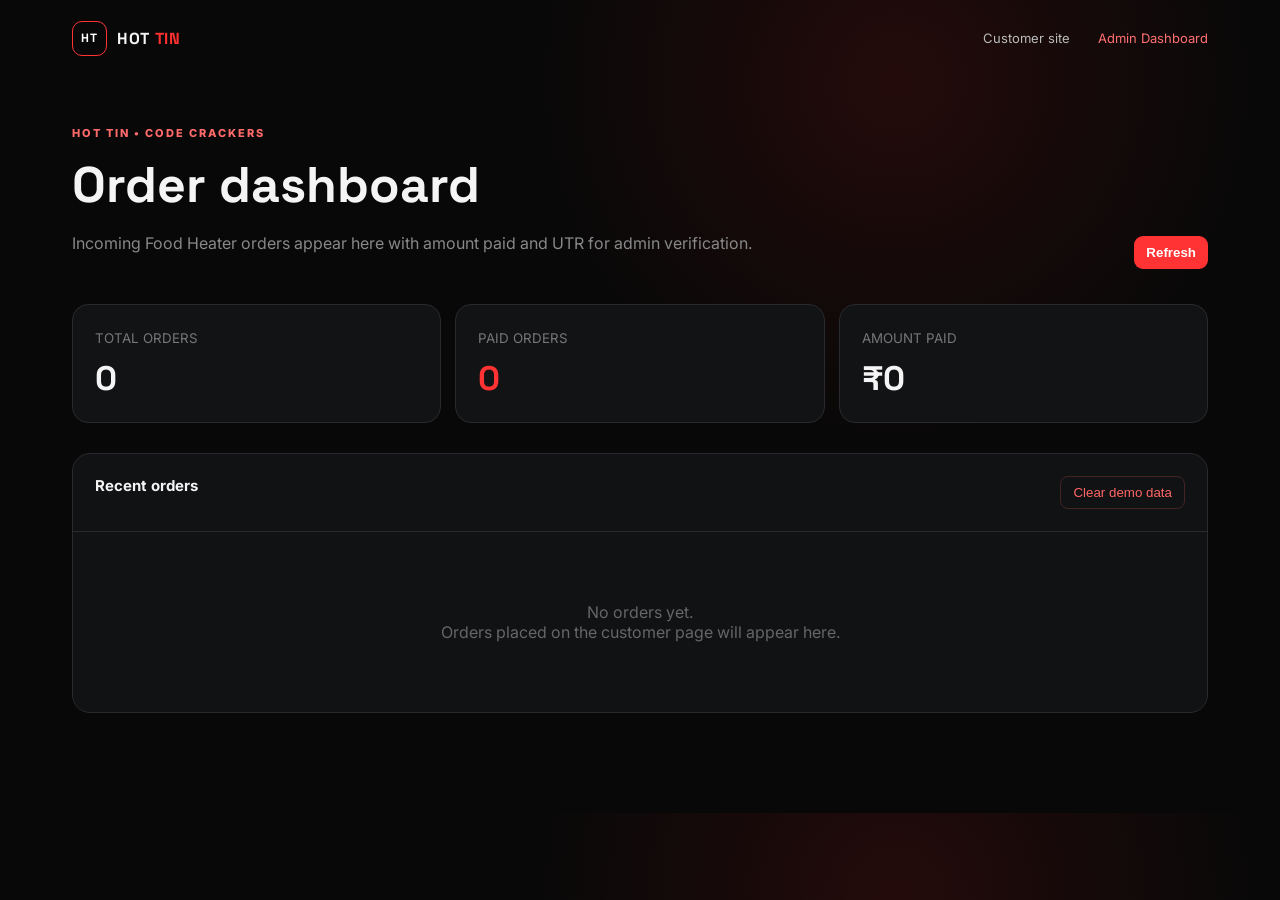
<file: admin.html>
<!DOCTYPE html>
<html lang="en">
<head>
<meta charset="UTF-8"><meta name="viewport" content="width=device-width,initial-scale=1.0">
<title>Hot Tin — Admin Dashboard</title>
<link rel="preconnect" href="https://fonts.googleapis.com"><link rel="preconnect" href="https://fonts.gstatic.com" crossorigin>
<link href="https://fonts.googleapis.com/css2?family=Inter:wght@400;500;600;700;800&family=Space+Grotesk:wght@600;700&display=swap" rel="stylesheet">
<link rel="stylesheet" href="styles.css">
<style>
.utr{display:inline-block;margin-top:7px;color:#d8d8d8}.utr b{color:#ff6565;letter-spacing:.03em}
.admin-page{max-width:1180px;margin:auto;padding:45px 22px 100px}.admin-head{display:flex;justify-content:space-between;align-items:end;margin-bottom:35px}.admin-head h1{font:700 50px "Space Grotesk";margin:12px 0}.admin-head p{color:#888}.back{border:1px solid #333;padding:11px 15px;border-radius:10px;color:#aaa;font-size:12px}.stats{display:grid;grid-template-columns:repeat(3,1fr);gap:14px}.stat{background:#121315;border:1px solid #292a2d;border-radius:16px;padding:22px}.stat small{color:#777}.stat b{display:block;font:700 34px "Space Grotesk";margin-top:10px}.stat b.red{color:#f33}.orders{margin-top:30px;background:#111214;border:1px solid #292a2d;border-radius:18px;overflow:hidden}.orders-title{padding:22px;display:flex;justify-content:space-between;border-bottom:1px solid #292a2d}.orders-title b{font-size:15px}.clear{background:none;border:1px solid #432326;color:#f66;border-radius:8px;padding:8px 12px;cursor:pointer}.order{display:grid;grid-template-columns:1fr 1.4fr .7fr .7fr;gap:20px;padding:20px 22px;border-bottom:1px solid #202125;align-items:center}.order:last-child{border:0}.customer b,.customer small{display:block}.customer small,.address,.date{color:#777;font-size:11px;line-height:1.5}.amount{font-weight:800;color:#f44}.status{justify-self:start;background:#291011;color:#ff7070;padding:7px 9px;border-radius:20px;font-size:10px;font-weight:800}.empty{text-align:center;padding:70px;color:#666}.refresh{background:#f33;color:#fff;border:0;border-radius:9px;padding:9px 12px;font-weight:700;cursor:pointer}
@media(max-width:750px){.stats{grid-template-columns:1fr}.order{grid-template-columns:1fr 1fr}.admin-head{align-items:start;gap:20px}.admin-head h1{font-size:38px}}
</style></head>
<body>
<header class="nav"><a class="brand" href="index.html"><span class="brand-mark">HT</span><span>HOT <b>TIN</b></span></a><nav><a href="index.html">Customer site</a><a class="admin-link" href="admin.html">Admin Dashboard</a></nav></header>
<main class="admin-page">
<div class="admin-head"><div><span class="eyebrow">HOT TIN • CODE CRACKERS</span><h1>Order dashboard</h1><p>Incoming Food Heater orders appear here with amount paid and UTR for admin verification.</p></div><button class="refresh" onclick="render()">Refresh</button></div>
<div class="stats"><div class="stat"><small>TOTAL ORDERS</small><b id="total">0</b></div><div class="stat"><small>PAID ORDERS</small><b id="paid" class="red">0</b></div><div class="stat"><small>AMOUNT PAID</small><b id="revenue">₹0</b></div></div>
<section class="orders"><div class="orders-title"><b>Recent orders</b><button class="clear" onclick="clearOrders()">Clear demo data</button></div><div id="orderList"></div></section>
</main>
<script>
function render(){
 const orders=JSON.parse(localStorage.getItem("hotTinOrders")||"[]");
 document.getElementById("total").textContent=orders.length;
 document.getElementById("paid").textContent=orders.length;
 document.getElementById("revenue").textContent="₹"+orders.reduce((s,o)=>s+Number(o.amount||0),0).toLocaleString("en-IN");
 const box=document.getElementById("orderList");
 if(!orders.length){box.innerHTML='<div class="empty">No orders yet.<br>Orders placed on the customer page will appear here.</div>';return;}
 box.innerHTML=orders.map(o=>`<div class="order">
 <div class="customer"><b>${safe(o.name)}</b><small>${safe(o.phone)} • ${safe(o.id)}</small></div>
 <div class="address">${safe(o.address)}<br><span class="utr">UTR: <b>${safe(o.utr || "Not provided")}</b></span></div>
 <div><div class="amount">Paid ₹${o.amountPaid ?? o.amount}</div><div class="date">${safe(o.createdAt)}</div></div>
 <div class="status">${safe(o.status)}</div></div>`).join("");
}
function safe(v){return String(v??"").replace(/[&<>"']/g,c=>({"&":"&amp;","<":"&lt;",">":"&gt;",'"':"&quot;","'":"&#039;"}[c]));}
function clearOrders(){if(confirm("Clear all demo orders?")){localStorage.removeItem("hotTinOrders");render();}}
render();
</script></body></html>
</file>
<file: styles.css>
:root{--bg:#080808;--panel:#111214;--panel2:#17181a;--text:#f4f4f4;--muted:#a4a5aa;--red:#ff3030;--red2:#ff5757;--line:#292a2e;--max:1180px}
*{box-sizing:border-box}html{scroll-behavior:smooth}body{margin:0;background:radial-gradient(circle at 70% 10%,#240b0b 0,#080808 32%);color:var(--text);font-family:Inter,Arial,sans-serif;overflow-x:hidden}a{text-decoration:none;color:inherit}.ambient{position:fixed;border-radius:50%;filter:blur(100px);opacity:.14;pointer-events:none}.ambient-1{width:360px;height:360px;background:#ff1f1f;right:-120px;top:240px}.ambient-2{width:300px;height:300px;background:#ff2e2e;left:-180px;top:900px}
.nav{height:76px;max-width:var(--max);margin:auto;display:flex;align-items:center;justify-content:space-between;padding:0 22px;position:relative;z-index:5}.brand{display:flex;align-items:center;gap:10px;font-family:"Space Grotesk";font-weight:700;letter-spacing:.04em}.brand b{color:var(--red)}.brand-mark{display:grid;place-items:center;width:35px;height:35px;border:1px solid #f33;border-radius:10px;color:#fff;font-size:12px}.nav nav{display:flex;gap:28px;color:#bbb;font-size:13px}.nav nav a:hover{color:#fff}.admin-link{color:#ff7070!important}.nav-cta,.primary-btn{border:0;background:linear-gradient(135deg,#ff2525,#c60000);color:#fff;font-weight:700;cursor:pointer;border-radius:12px;box-shadow:0 12px 35px #ff000022;transition:.25s}.nav-cta{padding:11px 17px}.nav-cta:hover,.primary-btn:hover{transform:translateY(-2px);box-shadow:0 16px 40px #ff000044}
.hero{max-width:var(--max);min-height:680px;margin:auto;padding:95px 22px 70px;display:grid;grid-template-columns:1.05fr .95fr;gap:30px;align-items:center}.eyebrow{font-size:11px;letter-spacing:.18em;color:#ff6a6a;font-weight:800}.pulse-dot{display:inline-block;width:7px;height:7px;border-radius:50%;background:var(--red);margin-right:7px;box-shadow:0 0 15px #f33;animation:pulse 1.6s infinite}.hero h1{font:700 clamp(48px,7vw,84px)/.95 "Space Grotesk";margin:20px 0}.hero h1 em{font-style:normal;color:#ff3b3b}.hero-text{max-width:590px;color:#aaa;line-height:1.8;font-size:16px}.hero-text strong{color:#eee}.price-row{display:flex;align-items:center;gap:16px;margin:30px 0 22px}.old-price{text-decoration:line-through;color:#777;font-size:18px;margin-right:10px}.sale-price{font:700 38px "Space Grotesk";color:#fff}.save-badge{padding:7px 10px;border-radius:20px;background:#351012;color:#ff6868;font-size:11px;font-weight:800}.hero-actions{display:flex;gap:12px}.primary-btn{padding:15px 20px;font-size:14px}.ghost-btn{border:1px solid #343438;padding:14px 19px;border-radius:12px;color:#ccc}.trust-row{display:flex;gap:22px;margin-top:25px;color:#888;font-size:12px}.hero-product{height:510px;position:relative;display:grid;place-items:center}.product-glow{position:absolute;width:370px;height:370px;border-radius:50%;background:#f22;filter:blur(90px);opacity:.14}.heater{width:330px;position:relative;filter:drop-shadow(0 35px 35px #000)}.heater-top{height:70px;border-radius:25px 25px 12px 12px;background:linear-gradient(145deg,#292b2e,#101112);border:1px solid #444;display:flex;justify-content:space-between;align-items:center;padding:0 28px;transform:perspective(500px) rotateX(18deg)}.heater-logo{font:600 14px/1 "Space Grotesk";color:#fff}.heater-logo b{color:#f33}.heat-lines{color:#f44;letter-spacing:5px}.heater-lid{height:35px;margin:0 18px;background:#18191b;border-left:1px solid #444;border-right:1px solid #444}.heater-body{height:180px;border-radius:10px 10px 28px 28px;background:linear-gradient(145deg,#222427,#0c0d0e);border:1px solid #3a3b3e;display:flex;align-items:center;justify-content:center;position:relative}.heater-body:before{content:"";position:absolute;inset:18px;border-radius:7px;border:1px solid #2e3033}.display{background:#18090a;border:1px solid #522022;color:#ff4242;padding:10px 18px;border-radius:8px;font:700 14px "Space Grotesk";letter-spacing:.15em;box-shadow:0 0 25px #f22a2a22}.led{position:absolute;right:35px;bottom:28px;width:7px;height:7px;border-radius:50%;background:#ff2929;box-shadow:0 0 14px #f22}.heater-base{height:18px;background:#070707;border-radius:0 0 30px 30px;margin:0 10px;border:1px solid #252525}.floating-card{position:absolute;background:#141517dd;backdrop-filter:blur(10px);border:1px solid #343538;border-radius:15px;padding:13px;display:flex;gap:10px;align-items:center;box-shadow:0 15px 45px #0008}.floating-card>span{width:34px;height:34px;display:grid;place-items:center;background:#2a1011;border-radius:10px}.floating-card b{display:block;font-size:12px}.floating-card small{color:#85858a;font-size:10px}.card-temp{top:85px;right:0}.card-ready{bottom:90px;left:0}.section{max-width:var(--max);margin:auto;padding:100px 22px}.section-heading{max-width:650px}.section-heading h2,.product-info h2,.order-copy h2{font:700 54px/.98 "Space Grotesk";margin:16px 0}.section-heading h2 span,.product-info h2 span,.order-copy h2 span{color:#ff3434}.section-heading p{color:#929398;line-height:1.7}.feature-grid{display:grid;grid-template-columns:repeat(4,1fr);gap:14px;margin-top:45px}.feature{padding:28px;background:linear-gradient(145deg,#151619,#0e0f10);border:1px solid #242529;border-radius:18px;transition:.3s}.feature:hover{transform:translateY(-8px);border-color:#5b2527}.icon{font-size:28px;margin-bottom:30px}.feature h3{font-size:16px}.feature p{font-size:13px;color:#85868b;line-height:1.65}.product-section{max-width:var(--max);margin:40px auto;padding:70px 22px;display:grid;grid-template-columns:1fr 1fr;gap:70px;align-items:center}.product-info p{color:#999;line-height:1.8;max-width:540px}.check-list{list-style:none;padding:0;color:#c4c4c7;line-height:2.3;font-size:14px}.check-list li:before{content:"✓";color:#ff3d3d;font-weight:900;margin-right:12px}.spec-card{background:#111214;border:1px solid #2c2d30;border-radius:24px;padding:24px;min-height:430px;position:relative;overflow:hidden}.spec-card:after{content:"";position:absolute;width:220px;height:220px;background:#f22;filter:blur(100px);opacity:.12;right:-50px;bottom:-70px}.spec-top,.spec-bottom{display:flex;justify-content:space-between;position:relative;z-index:2}.spec-top{font:700 11px "Space Grotesk";letter-spacing:.15em;color:#777}.mini-heater{height:290px;display:grid;place-items:center}.mini-lid{width:245px;height:45px;background:#26282b;border:1px solid #4b4c50;border-radius:20px 20px 8px 8px;transform:perspective(400px) rotateX(15deg)}.mini-box{width:220px;height:145px;margin-top:-30px;border-radius:10px 10px 28px 28px;background:linear-gradient(145deg,#292b2e,#0d0e0f);border:1px solid #45464a;display:grid;place-items:center}.mini-screen{padding:8px 15px;border:1px solid #4e1b1e;color:#f44;background:#16090a;border-radius:6px;font:700 11px "Space Grotesk"}.spec-bottom small,.spec-bottom b{display:block}.spec-bottom small{color:#777;font-size:9px;letter-spacing:.15em}.spec-bottom b{font-size:14px;margin-top:5px}.spec-bottom strong{font:700 30px "Space Grotesk";color:#f33}.how-section{border-top:1px solid #18191b}.steps{display:grid;grid-template-columns:repeat(3,1fr);gap:30px;margin-top:50px}.step{padding:25px 0}.step>b{color:#f33;font:700 15px "Space Grotesk"}.step-line{width:60px;height:1px;background:#4b2021;margin:18px 0}.step h3{font-size:18px}.step p{color:#888;line-height:1.6;font-size:13px;max-width:300px}.order-section{max-width:var(--max);margin:auto;padding:80px 22px 120px}.order-card{display:grid;grid-template-columns:.9fr 1.1fr;background:linear-gradient(135deg,#171719,#0d0e0f);border:1px solid #333;overflow:hidden;border-radius:26px}.order-copy{padding:55px}.order-copy h2{font-size:58px}.order-copy p{color:#999}.made-by{margin-top:35px;padding-top:20px;border-top:1px solid #292a2d;color:#777;font-size:12px;line-height:1.8}.order-form{padding:55px;background:#101113}.order-form label{display:block;color:#aaa;font-size:12px;margin-bottom:16px}.order-form input,.order-form textarea{width:100%;margin-top:8px;padding:14px 15px;background:#0a0b0c;border:1px solid #303136;border-radius:10px;color:#fff;outline:none;font:inherit}.order-form input:focus,.order-form textarea:focus{border-color:#e33}.full{width:100%}.modal{display:none;position:fixed;inset:0;z-index:20}.modal.show{display:grid;place-items:center}.modal-backdrop{position:absolute;inset:0;background:#000b;backdrop-filter:blur(8px)}.modal-box{position:relative;z-index:2;width:min(440px,92vw);background:#151619;border:1px solid #38393d;border-radius:24px;padding:30px;text-align:center;animation:pop .3s}.close{position:absolute;right:16px;top:12px;border:0;background:none;color:#aaa;font-size:28px;cursor:pointer}.modal-box h2{font:700 36px "Space Grotesk";margin:12px}.modal-box h2 span{color:#f33}.modal-box p{color:#999;font-size:13px}.qr-wrap{background:#fff;padding:12px;border-radius:14px;width:235px;height:235px;margin:20px auto}.qr-wrap img{width:100%;height:100%;object-fit:cover}.upi-note{font-size:11px;color:#777;margin-bottom:18px}.demo-note{display:block;color:#666;margin-top:12px;line-height:1.5}.toast{position:fixed;right:25px;bottom:25px;background:#f5f5f5;color:#111;padding:14px 18px;border-radius:12px;box-shadow:0 20px 60px #0008;transform:translateY(100px);opacity:0;transition:.35s;z-index:30;font-weight:700;font-size:13px}.toast.show{transform:none;opacity:1}footer{border-top:1px solid #1e1f21;padding:28px max(22px,calc((100vw - 1136px)/2));display:flex;justify-content:space-between;color:#666;font-size:11px}footer span:first-child{color:#f33;font-weight:800}footer a{color:#999}
.reveal{opacity:0;transform:translateY(22px);transition:opacity .7s ease,transform .7s ease}.reveal.visible{opacity:1;transform:none}@keyframes pulse{50%{opacity:.35;transform:scale(.7)}}@keyframes pop{from{transform:translateY(15px) scale(.97);opacity:0}to{transform:none;opacity:1}}
@media(max-width:850px){.nav nav{display:none}.hero,.product-section,.order-card{grid-template-columns:1fr}.hero{padding-top:55px}.hero-product{height:440px}.feature-grid{grid-template-columns:1fr 1fr}.steps{grid-template-columns:1fr}.order-copy,.order-form{padding:35px 25px}.section-heading h2,.product-info h2{font-size:45px}.card-temp{right:0}.card-ready{left:0}}@media(max-width:520px){.nav{height:65px}.nav-cta{font-size:11px}.hero h1{font-size:49px}.feature-grid{grid-template-columns:1fr}.heater{transform:scale(.82)}.floating-card{transform:scale(.85)}.card-temp{right:-10px}.card-ready{left:-10px}.trust-row{gap:10px;flex-wrap:wrap}.hero-product{height:380px}.order-copy h2{font-size:46px}footer{gap:10px;flex-direction:column}}

.payment-amount{display:flex;align-items:center;justify-content:space-between;background:#0d0e0f;border:1px solid #292a2d;border-radius:12px;padding:12px 15px;margin:12px 0 10px}.payment-amount small{color:#777;font-size:9px;letter-spacing:.12em}.payment-amount strong{font:700 25px "Space Grotesk";color:#ff4040}.utr-label{display:block;text-align:left;color:#aaa;font-size:11px;font-weight:700;margin:14px 0}.utr-input{width:100%;margin-top:7px;padding:13px 14px;background:#0a0b0c;border:1px solid #343539;border-radius:10px;color:#fff;outline:none;font:500 14px Inter}.utr-input:focus{border-color:#f33;box-shadow:0 0 0 3px #f33 12}.utr-input::placeholder{color:#555}

.payment-warning{font-size:10px;line-height:1.5;color:#8f8f94;text-align:left;background:#1a1011;border:1px solid #3a2022;border-radius:9px;padding:9px 11px;margin:4px 0 12px}.payment-warning b{color:#ff5b5b}
</file>
